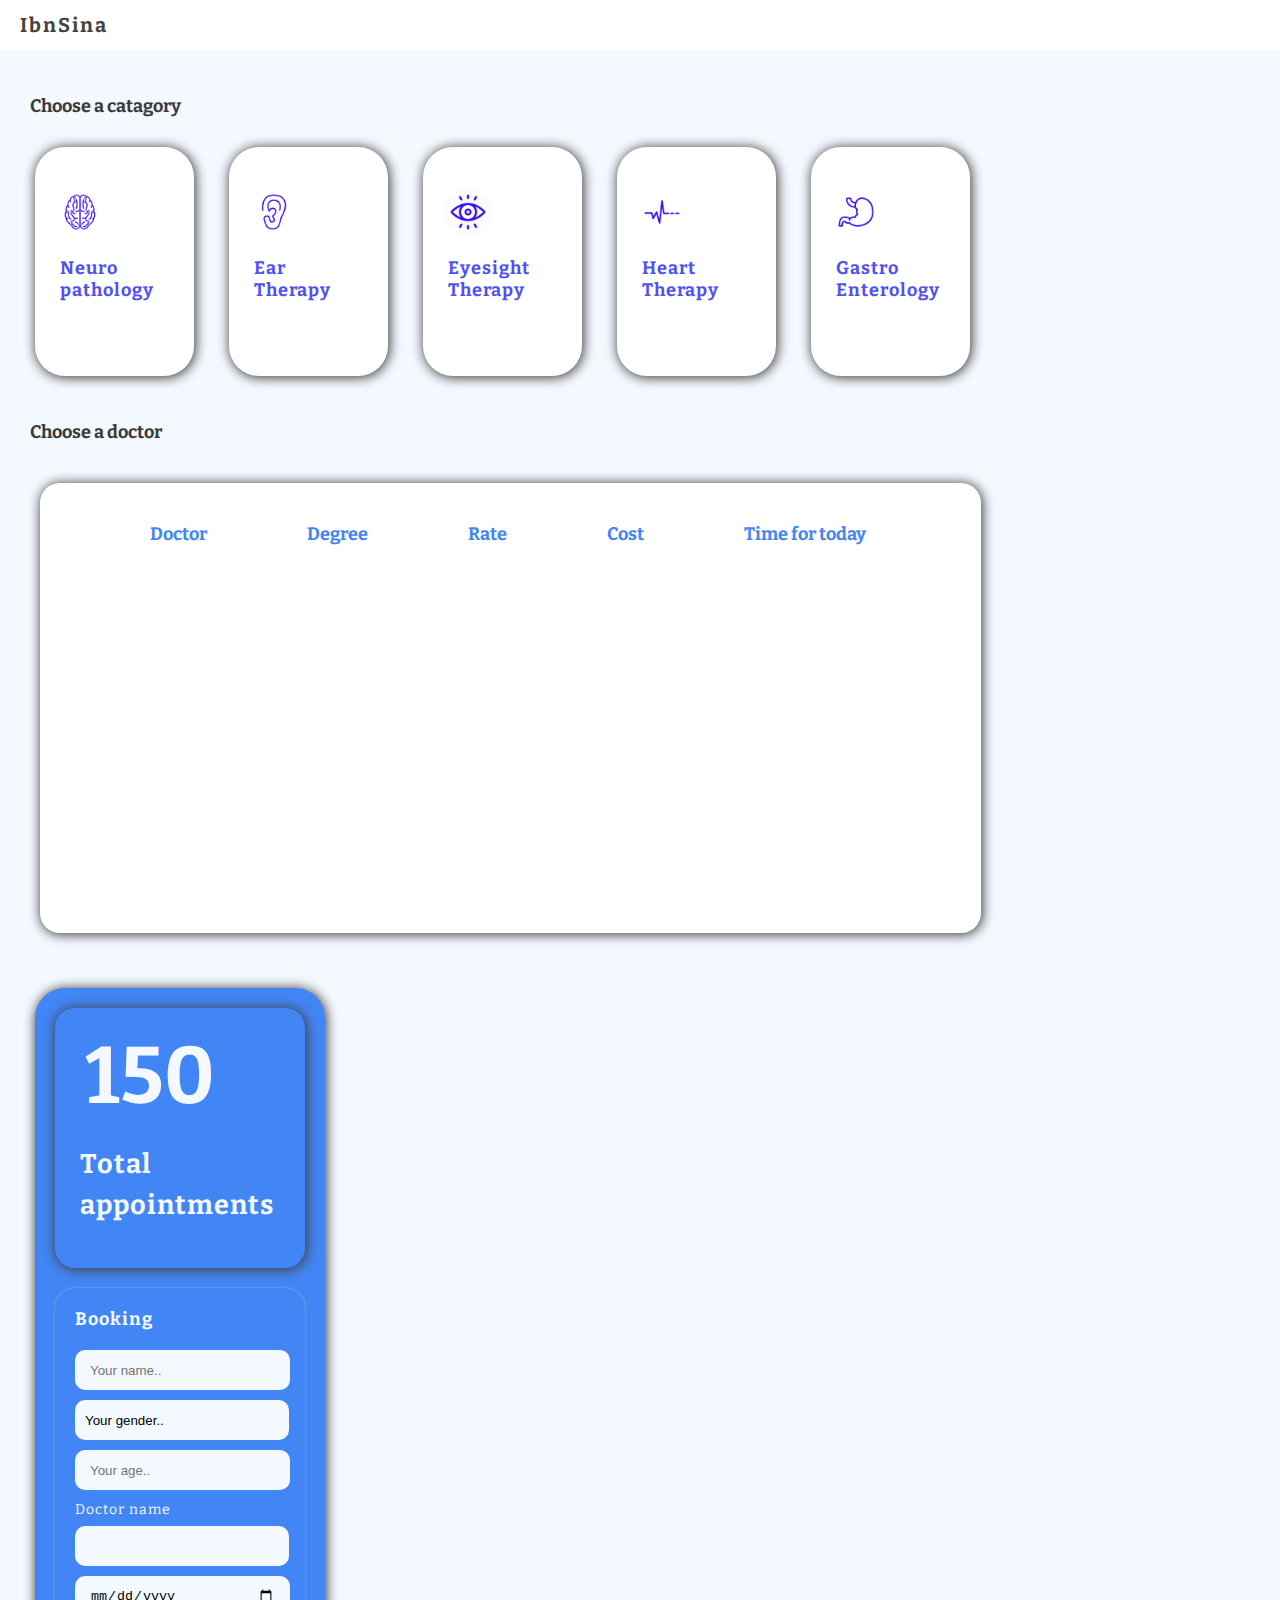
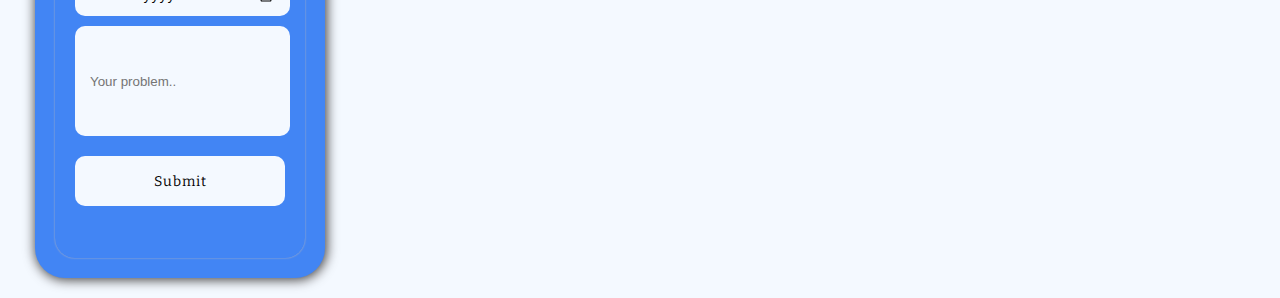
<file: pages/home-page/index.html>
<!DOCTYPE html>
<html lang="en">

<head>
    <meta charset="UTF-8">
    <meta name="viewport" content="width=device-width, initial-scale=1.0">
    <link rel="stylesheet" href="style.css">
    <link rel="preconnect" href="https://fonts.gstatic.com">
    <!-- title font -->
    <link href="https://fonts.googleapis.com/css2?family=Bitter:wght@700;800&display=swap" rel="stylesheet">
    <!-- page font  -->
    <link rel="preconnect" href="https://fonts.gstatic.com">
<link href="https://fonts.googleapis.com/css2?family=Bitter:wght@500&family=RocknRoll+One&display=swap" rel="stylesheet">
    <title>Document</title>
</head>

<body id="top">
  <nav class="app-bar">
    <ul>
      <li id="title"><a href="index.html">
          <h1>IbnSina</h1>
        </a></li>
      <!-- <li id="search-field"><input type="Search" placeholder=" Search "></li>
                <li id="user-info"> <a href="#"> <div></div> <p>D.Ibn Sina</p> </a> </li>
                 -->

    </ul>
  </nav>
  <div class="main">


    <h3 id="chose-category">Choose a catagory</h2>



      <div class="category">
        <ul class="catagories">


          <li id="Neuropathology" href="#" tabindex="1">
            <div></div>
            <h3>Neuro pathology</h3>
          </li>


          <li id="EarTherapy" href="#" tabindex="2">
            <div></div>
            <h3>Ear Therapy</h3>
          </li>



          <li id="EyesightTherapy" href="#" tabindex="3">
            <div></div>
            <h3>Eyesight Therapy</h3>
          </li>



          <li id="HeartTherapy" href="#" tabindex="4">
            <div></div>
            <h3>Heart Therapy</h3>
          </li>



          <li id="GastroEnterology" href="#" tabindex="5">
            <div></div>
            <h3>Gastro Enterology</h3>
          </li>


        </ul>
      </div>

      <h3 id="chose-doctor">Choose a doctor</h2>

        <table id="doctor-details" CELLSPACING=0 style="text-align: center;">




          <tr>

            <th>Doctor</th>
            <th>Degree</th>
            <th>Rate</th>
            <th>Cost</th>
            <th>Time for today</th>


          </tr>

        </table>
  </div> <!-- end of main -->



  <div class="side-bar">
    <div id="total-appointments">
      <!-- going to put here some whelcome-message or something like that? -->
      <h1 id="totalAppointments"></h1>
      <h3>Total appointments</h3>
    </div>

    <div id="booking">
      <h2>Booking</h2>
      <form id="booking-form">

        <input type="text" id="pname" placeholder="Your name..">
        <select type="text" id="gender" placeholder="Your gender..">
          <option>Your gender..</option>
          <option>Male</option>
          <option>Female</option>
        </select>
        <input type="number" id="age" min="13" max="90" placeholder="Your age..">

        <label for="country">Doctor name</label>
        <div id="size-box"></div>
        <select type="text" id="chooseDoctor" placeholder="Choose a doctor">

        </select>

        <input id="appDate" type="date" min="">

        <input type="text" id="your-problem" placeholder="Your problem..">

        <input type="submit" id="submit" value="Submit">
      </form>
    </div>
  </div>
  <script type="text/javascript" src="../../js/doctorObject.js"></script>
  <script type="text/javascript" src="../../js/controlDoctorObject.js"></script>
  <script type="text/javascript" src="../../js/hTableControl.js"></script>
  <script type="text/javascript" src="../../js/montlyReports.js"></script>
  <script type="text/javascript" src="../../js/catagory.js"></script>
  <script type="text/javascript" src="../../js/bookingFormControl.js"></script>

  <!-- <script type="text/javascript" src="../../mvc-js/doctorObject.js"></script>
<script type="text/javascript" src="../../mvc-js/home-screen/main.js"></script>    -->
</body>

</html>
</file>
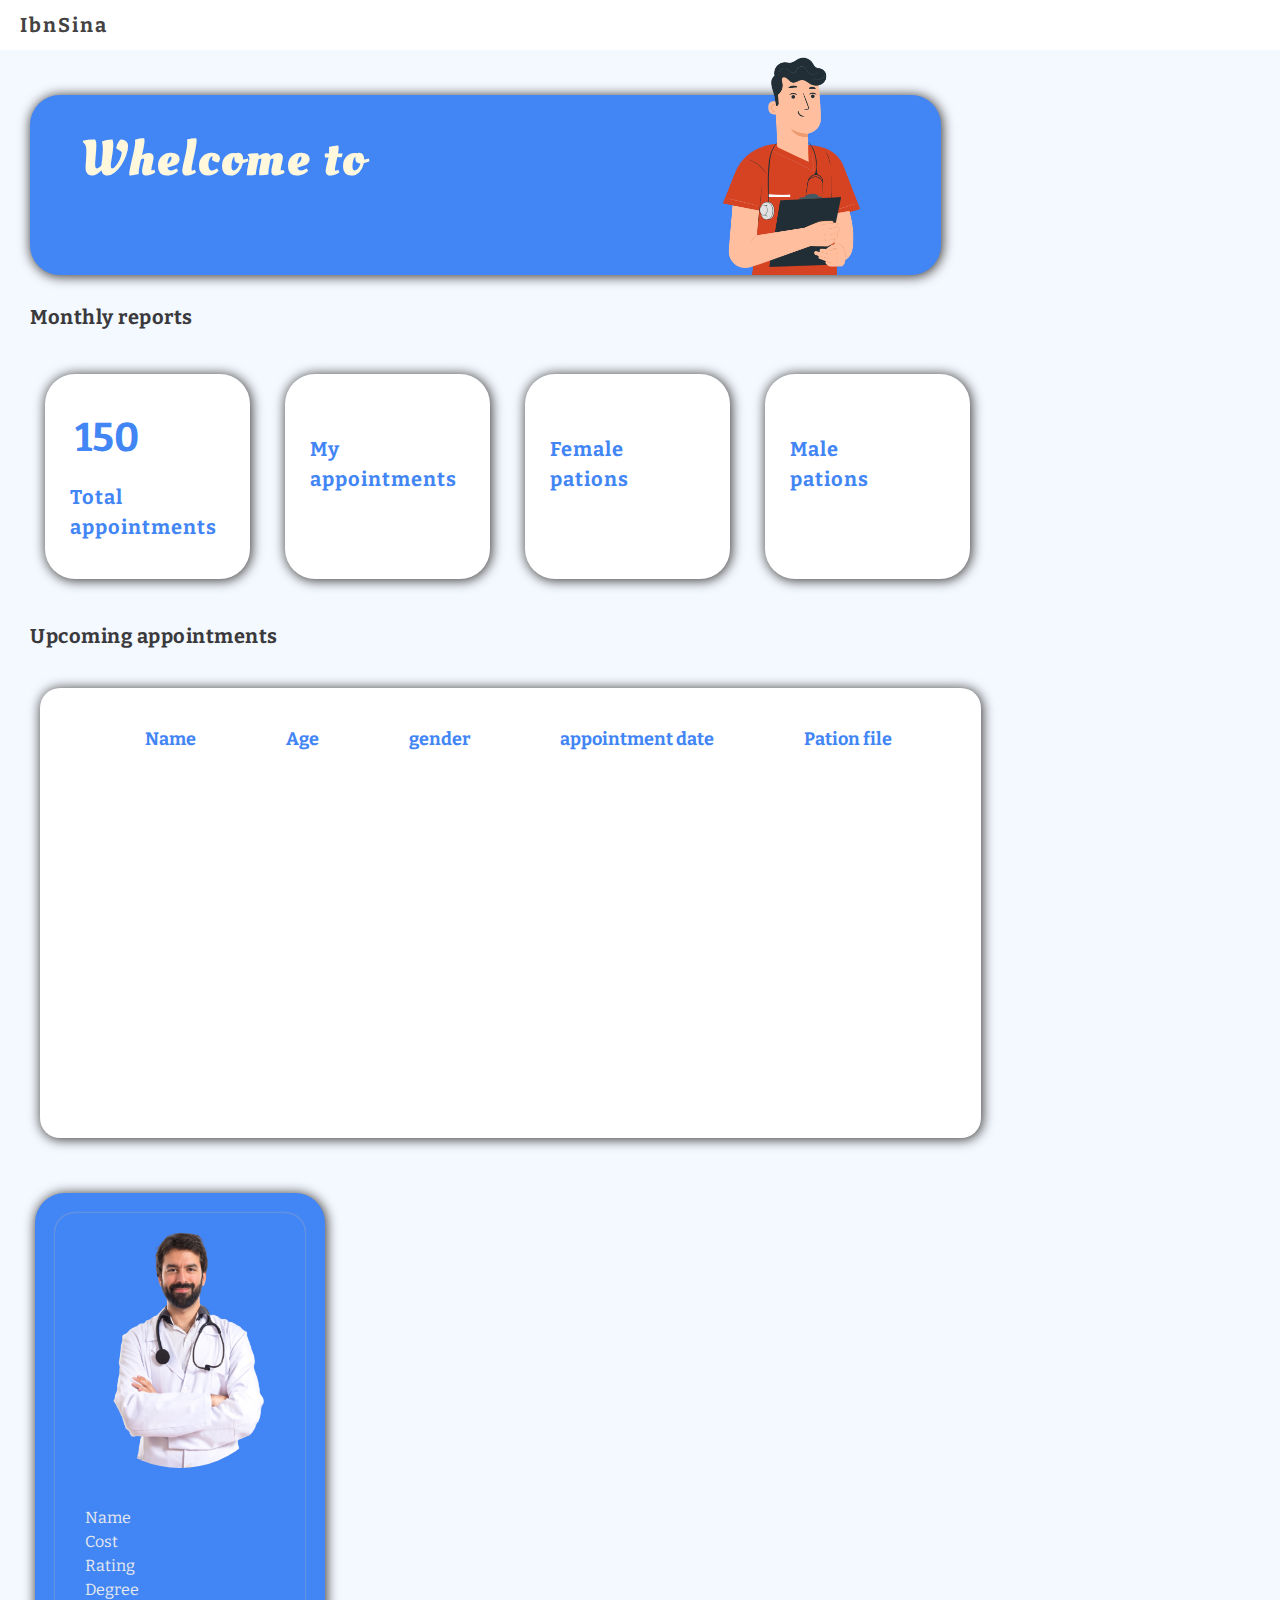
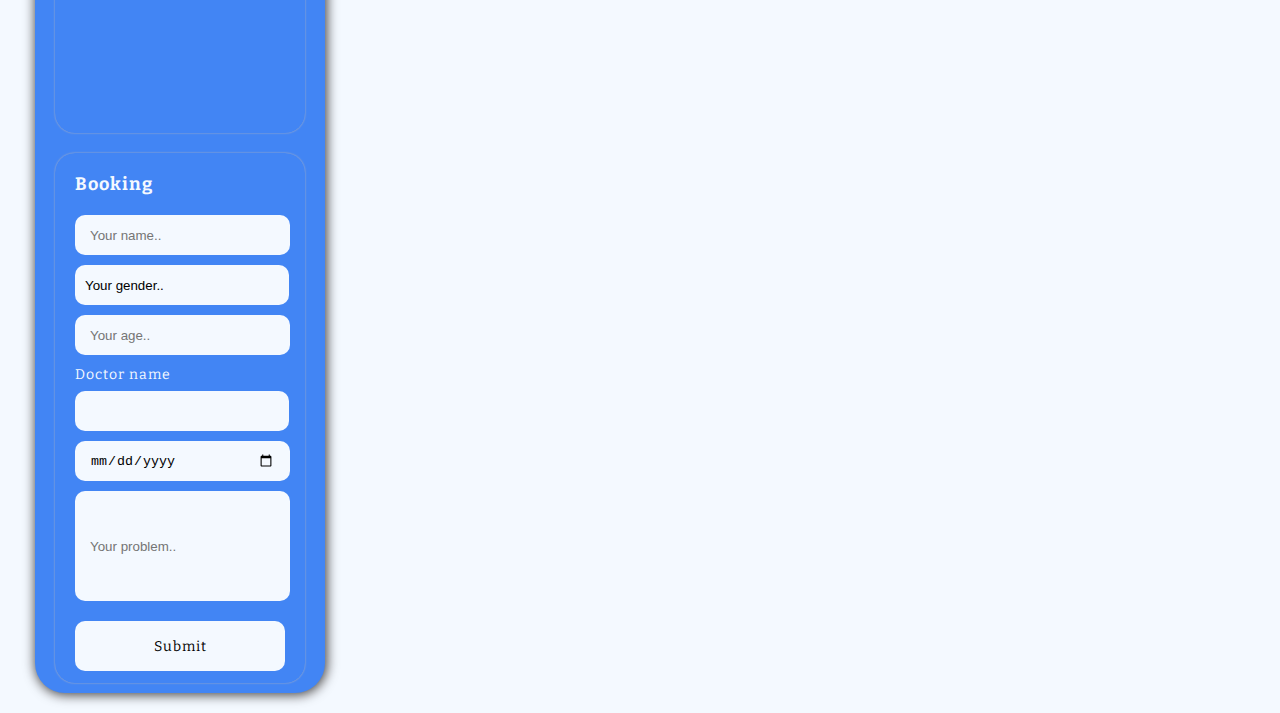
<file: pages/profile-page/index.html>
<!DOCTYPE html>
<html lang="en">

<head>
  <meta charset="UTF-8">
  <meta name="viewport" content="width=device-width, initial-scale=1.0">
  <link rel="stylesheet" href="style.css">
  <link rel="preconnect" href="https://fonts.gstatic.com">
  <!-- title font -->
  <link href="https://fonts.googleapis.com/css2?family=Bitter:wght@700;800&display=swap" rel="stylesheet">
  <!-- page font -->
  <link rel="preconnect" href="https://fonts.gstatic.com">
  <link href="https://fonts.googleapis.com/css2?family=Bitter:wght@500&family=RocknRoll+One&display=swap"
    rel="stylesheet">
  <link rel="preconnect" href="https://fonts.gstatic.com">
  <link href="https://fonts.googleapis.com/css2?family=Oleo+Script&display=swap" rel="stylesheet">
  <title>Document</title>
</head>

<body>
  <nav class="app-bar">
    <ul>
      <li id="title"><a href="../home-page/index.html">
          <h1>IbnSina</h1>
        </a></li>
      <!-- <li id="search-field"><input type="Search" placeholder=" Search "></li>
                <li id="user-info"> <a href="#"> <div></div> <p>D.Ibn Sina</p> </a> </li> -->


    </ul>
  </nav>
  <div class="main">

    <div class="whelcome-message-container">
      <div class="message">
        <h1 class="whelcome-message">Whelcome to</h1>
        <h3 id="doctor-name" class="doctor-name"></h3>

      </div>
      <div class="doctor-vector"></div>
    </div>


    <h2 id="monthly-reports">Monthly reports</h2>



    <div id="reports">
      <ul>


        <li href="#">
          <h1 id="totalAppointments"></h1>
          <h3>Total appointments</h3>
        </li>


        <li href="#">
          <h1 id="myAppointments"></h1>
          <h3>My appointments</h3>
        </li>



        <li href="#">
          <h1 id="femalePations"></h1>
          <h3>Female
            pations
          </h3>
        </li>

        <li href="#">
          <h1 id="malePations"></h1>
          <h3>Male
            pations</h3>
        </li>

      </ul>
    </div>

    <h3 id="Upcoming-appointments-text">Upcoming appointments</h2>

      <table id="Upcoming-appointments" CELLSPACING=0>
        <tr>

          <th>Name</th>
          <th>Age</th>
          <th>gender</th>
          <th>appointment
            date</th>
          <th>Pation file</th>

        </tr>





      </table>
  </div> <!-- end of main -->




  <div class="side-bar">
    <div id="doctor-profile">
      <div id="doctor-image"></div>

      <div id="doctor-details">
        <label for="name">Name </label>
        <h3 id="name"></h3>
        <label for="rate">Cost</label>
        <h3 id="cost"></h3>
        <label for="rate">Rating</label>
        <h3 id="rate"></h3>
        <label for="degree">Degree</label>
        <h3 id="degree"> </h3>

      </div>
    </div>

    <div id="booking">
      <h2>Booking</h2>
      <form id="booking-form">

        <input type="text" id="pname" placeholder="Your name..">
        <select type="text" id="gender" placeholder="Your gender..">
          <option>Your gender..</option>
          <option>Male</option>
          <option>Female</option>
        </select>
        <input type="number" id="age" min="13" max="90" placeholder="Your age..">

        <label for="country">Doctor name</label>
        <div id="size-box"></div>
        <select type="text" id="chooseDoctor" placeholder="Choose a doctor">

        </select>

        <input id="appDate" type="date" min="">

        <input type="text" id="your-problem" placeholder="Your problem..">

        <input type="submit" id="submit" value="Submit">
      </form>
    </div>
  </div>

  <script type="text/javascript" src="../../js/doctorObject.js"></script>
  <script type="text/javascript" src="../../js/controlDoctorObject.js"></script>
  <script type="text/javascript" src="../../js/montlyReports.js"></script>
  <script type="text/javascript" src="../../js/pTableControl.js"></script>
  <script type="text/javascript" src="../../js/bookingFormControl.js"></script>
  <script type="text/javascript" src="../../js/sideBarDoctroDetails.js"></script>
  <script type="text/javascript" src="../../js/whelcomeMessage.js"></script>

  <!-- <script type="text/javascript" src="../../mvc-js/doctorObject.js"></script>
<script type="text/javascript" src="../../mvc-js/profile screen/main.js"></script>       -->





</body>

</html>
</file>
<file: pages/home-page/style.css>
*{
    margin: 0;
    padding: 0;
}

body{
    background-color: #f4f9ff;

}



.app-bar{
    width: 100%;
    height: 50px;
    margin-bottom: 15px;
}
.app-bar ul{
    display: flex;
    width: 100%;
    height: 100%;
    background-color: #ffffff;
    align-items: center;
}
.app-bar ul title{
    list-style: none;
    width: 0px;
}
.app-bar ul li{
    list-style: none;
}
.app-bar ul li a{
    text-decoration: none;
   
    color: #4d4b4b;
    padding: 0 20px;
}
.app-bar ul #title a h1{
    text-decoration: none;
    font-size: 20px;
    letter-spacing: 2px;
    font-family: 'Bitter', serif;
    font-weight: bold;
    color: #444242;
    padding: 0 20px;
}



.app-bar ul #search-field{
    width: 100%;
}
.app-bar ul #search-field input{
    padding: 0 50px;
    color: rgb(113, 113, 117);
    font-weight: normal;
    font-size: 13px;
    font-family: 'Bitter', serif;
    display: flex;
    width: 100%;
    height: 30px;
    border-radius: 10px;
    border-width: 0px;
    outline: none;
    background-color: #f4f9ff;
    background-repeat: no-repeat;
    background-image: url("icons/loupe.png");
    background-size: 20px;
    background-position: left;
    background-position-x: 15px;
    

}


.app-bar ul #user-info {
    width:200px;
}
.app-bar ul #user-info a{
    margin-left: 20px;
    padding-left: 0px;
    padding-right: 0px;
    display: inline-flex;
}
.app-bar ul #user-info a div {
    background-color: #4285f4;
    border-radius: 450%;
    width: 30px;
    height: 30px;
}
.app-bar ul #user-info a p {
    margin-left: 10px;
    align-self: center;
    color: rgb(58, 58, 61);
    font-weight: normal;
    font-size: 18px;
    font-family: 'Bitter', serif;
    

}

.main{
    float: left;
    width: max-content;
}

#chose-category, #chose-doctor{
    margin: 30px;
    margin-bottom: 15px;
    color: rgb(58, 58, 61);
    font-weight: bold;
    font-size: 18px;
    align-self: start;
    font-family: 'Bitter', serif;
}


  ::-webkit-scrollbar{
      display: none;
  }
  .category {
      width: 100%;
      margin-right: 20px;
  }
.category ul{
    display: flex;
    overflow-x: scroll;
    

}
.category ul li:hover{
    background-color: #4285f4;
    color: #eeecfe;
    cursor:pointer;
    
}
.category ul li:focus {
    
    outline: none;
    background-color: #4285f4;
    color: #eeecfe;
    cursor:pointer;
    
}


.category ul li{
    background-color: #ffffff;
    color: #4f51f6;
    margin-left: 35px;
    padding-top: 40px;
    padding-left: 20px;
    margin-bottom: 15px;
    margin-top: 15px;
    width: 139px;
    height: 189px;
    list-style: none;
    border-radius: 30px;
    box-shadow: 1px 1px 12px 1px #444242;
}

.category ul li  div{
    background-size: 50px;
    background-repeat: no-repeat;
    width: 50px;
    height: 50px;
    border-radius: 50px;
    margin-bottom: 20px;
}
.category ul li:nth-child(1)  div{
    background-image: url("icons/brain.png");
   
}
.category ul li:nth-child(2)  div{
    background-image: url("icons/ear.png");
   
}
.category ul li:nth-child(3)  div{
    background-image: url("icons/eye.png");
   
}
.category ul li:nth-child(4)  div{
    background-image: url("icons/heartbeat.png");
   
}
.category ul li:nth-child(5)  div{
    background-image: url("icons/stomach.png");
   
}
.category ul  li  h3{
    font-size: 18px;
    max-width: 110px;
    margin-top: 10px;
    margin-left: 5px;
    letter-spacing: 1px;
    overflow-wrap: break-word;
    font-family: 'Bitter', serif;

}


#doctor-details  {
    width: 95%;
    margin-left: 35px;
    border-radius: 20px;
    padding: 20px;
    padding-left: 60px;
    padding-top: 0;
    margin: 40px;
    background-color: #ffffff;
    text-align:center;
    box-shadow: 1px 1px 12px 1px #444242;
    overflow-y:scroll;
    height:450px;
    display:block;
    
}
#doctor-details  tr th{
    text-align: center;
    padding: 15px 0px 30px;
    font-family: 'Bitter', serif;
    color: #4285f4;
    font-size: 18px;
    padding-inline: 50px;
    position: sticky;
    top: 0;
    padding-top: 40px;
    background-color: #ffffff;
    
    
    
}


#doctor-details .table-data:hover{
    cursor:pointer;
    background-color:#eee8e8;
}
#doctor-details .table-data a{
    width: 100%;
    height: 100%;
    background-color: #696bf0;
}
#doctor-details  tr .name p{
    width: 130px;
    
    text-align: start;
    overflow-wrap: break-word;

}
#doctor-details  tr td{
    height: 40px;
    padding: 10px;
    font-size: 16px;
    letter-spacing: 1px;
    overflow-wrap: break-word;
    font-family: 'Bitter', serif;
}
/* #doctor-details  tr .name{
    display:inline-block;

}
#doctor-details  tr .name p{
    display: block;
    float: right;
    padding-top: 10px;
    font-size: 16px;
    letter-spacing: 1px;
    font-family: 'Bitter', serif;
}
#doctor-details  tr .name div{
    float: left;
    width: 40px;
    height: 40px;
    
    background-color: #b3b5d4;
    border-radius: 20px;
    margin-right: 20px;
    
} */
#doctor-details  tr .time-for-today {
    display:inline-block;
    
}
#doctor-details  tr .time-for-today div {
    text-align: center;
    width: fit-content;
    height: fit-content;
    border-radius: 15px;
    font-size: 16px;
    letter-spacing: 1px;
    font-family: 'Bitter', serif;
    margin-top: 5px;
    margin-right: 15px;
    padding: 8px 15px 8px;
    color: #edeafe;
    background-color: #4285f4;
    float: right;
    width: 50px;
}



.side-bar{
    display: inline-block;
    box-shadow: 1px 1px 12px 1px #444242;
    background-color: #4285f4;
    margin: 15px 35px 20px;
    border-radius: 30px;
    width: 250px;
    height:fit-content;
    padding: 20px;
    
}
.side-bar #total-appointments{
    border-radius: 20px;
    height: 220px;
    box-shadow: 0px 0px 2px 0px #beb8b8;
    background-color: #4285f4;
    padding: 20px;
    box-shadow: 1px 1px 12px 1px #444242;
}

.side-bar #total-appointments h1{
    
    color: #f4f9ff;
    margin-left: 10px;
    margin-bottom: 20px;
    font-size: 80px;
    font-family: 'Bitter', serif;

}


.side-bar #total-appointments h3{
    font-size: 27px;
    color: #f4f9ff;
    max-width: 200px;
    margin-top: 10px;
    margin-left: 5px;
    white-space: pre-line;
    letter-spacing: 1px;
    line-height: 1.5;
    overflow-wrap: break-word;
    font-family: 'Bitter', serif;
    

}


.side-bar #booking{
    border-radius: 20px;
    height: 530px;
    box-shadow: 0px 0px 2px 0px #beb8b8;
    background-color: #4285f4;
    padding: 20px;
    margin-top: 20px;
}
.side-bar #booking h2{
    
    font-size: 18px;
    letter-spacing: 1px;
    color: #f4f9ff;
    font-family: 'Bitter', serif;
    display: inline;
    
}
.side-bar #booking #booking-form{
    margin-top: 20px;
}
.side-bar #booking #booking-form input {
    height: 10px;
    width: 88%;
    border-radius: 10px;
    border: none;
    outline: none;
    margin-bottom: 10px;
    padding: 15px;
    background-color: #f4f9ff;
}
.side-bar #booking #booking-form label {
    color: #f4f9ff;
    font-size: 14px;
    letter-spacing: 1px;
    font-family: 'Bitter', serif;
    
}
.side-bar #booking #booking-form #size-box{
    height: 8px;

}

.side-bar #booking #booking-form select {
    appearance: none;
-webkit-appearance: none;
-moz-appearance: none;

    height: 40px;
    width: 102%;
    border-radius: 10px;
    border: none;
    outline: none;
    margin-bottom: 10px;
    padding:10px;
    background-color: #f4f9ff;
    outline: none;
}
.side-bar #booking #booking-form #your-problem {
    height: 80px;
  
    
    
}
.side-bar #booking #booking-form #submit {
    width: 100%;
    height: 50px;
    margin-top: 10px;
    background-color:  #f4f9ff;
    font-size: 14px;
    letter-spacing: 1px;
    font-family: 'Bitter', serif;
}
.side-bar #booking #booking-form #submit:hover {
    background-color:  #b6d4f3;
    
}
</file>
<file: pages/profile-page/style.css>
*{
    margin: 0;
    padding: 0;
}

body{
    background-color: #f4f9ff;
}



.app-bar{
    width: 100%;
    height: 50px;
    margin-bottom: 15px;
}
.app-bar ul{
    display: flex;
    width: 100%;
    height: 100%;
    background-color: #ffffff;
    align-items: center;
}
.app-bar ul title{
    list-style: none;
    width: 0px;
}
.app-bar ul li{
    list-style: none;
}
.app-bar ul li a{
    text-decoration: none;
   
    color: #4d4b4b;
    padding: 0 20px;
}
.app-bar ul #title a h1{
    text-decoration: none;
    font-size: 20px;
    letter-spacing: 2px;
    font-family: 'Bitter', serif;
    font-weight: bold;
    color: #444242;
    padding: 0 20px;
}



.app-bar ul #search-field{
    width: 100%;
}
.app-bar ul #search-field input{
    padding: 0 50px;
    color: rgb(113, 113, 117);
    font-weight: normal;
    font-size: 13px;
    font-family: 'Bitter', serif;
    display: flex;
    width: 100%;
    height: 30px;
    border-radius: 10px;
    border-width: 0px;
    outline: none;
    background-color: #f4f9ff;
    background-image: url("icons/loupe.png");
    background-size: 20px;
    background-position: left;
    background-position-x: 15px;
    background-repeat: no-repeat;

}


.app-bar ul #user-info {
    width:200px;
}
.app-bar ul #user-info a{
    margin-left: 20px;
    padding-left: 0px;
    padding-right: 0px;
    display: inline-flex;
}
.app-bar ul #user-info a div {
    background-color: #4285f4;
    border-radius: 450%;
    width: 30px;
    height: 30px;
}
.app-bar ul #user-info a p {
    margin-left: 10px;
    align-self: center;
    color: rgb(58, 58, 61);
    font-weight: normal;
    font-size: 18px;
    font-family: 'Bitter', serif;
    

}

.main{
    float: left;
    width: max-content;
}

.whelcome-message-container{
    width: 92%;
    height: 180px;
    background-color: #4285f4;
    margin: 30px;
    border-radius: 30px;
    box-shadow: 1px 1px 12px 1px #444242;

}
.whelcome-message-container .message{
    float: left;
    width: fit-content;
    margin: 30px 50px;  
}
.whelcome-message-container .message .whelcome-message{
    color: cornsilk;
    font-size: 50px;
    letter-spacing: 2px;
    font-family: 'Oleo Script', cursive;
    
}
.whelcome-message-container .message .doctor-name{
    
    margin-left: 10px;
    margin-top: 5px;
    font-size: 40px;
    letter-spacing: 2px;
    font-family: 'Oleo Script', cursive;
    color: cornsilk;

}
.whelcome-message-container .doctor-vector{ 
    width: 140px;
    height: 220px;
    background-image: url("icons/m-doctor.png");
    background-size: 100%;
    background-repeat: no-repeat;
    float: right;
    margin-right: 80px;
    position: relative;
    bottom: 40px;
}



#monthly-reports , #Upcoming-appointments-text{
    margin: 30px;
    color: rgb(58, 58, 61);
    font-weight: bold;
    font-size: 20px;
    letter-spacing: 0.5px;
    align-self: start;
    font-family: 'Bitter', serif;
}


  ::-webkit-scrollbar{
      display: none;
  }
  #reports{
      width: 100%;
      margin-right: 20px;
      margin-left: 10px;
      margin-bottom: 20px;
      
  }
  #reports ul{
    display: flex;
    overflow-x: scroll;
    

}


#reports ul li{
    background-color: #ffffff;
    color: #4285f4;
    margin-left: 35px;
    padding-top: 40px;
    padding-left: 20px;
    padding-bottom: 20px;
    margin-bottom: 15px;
    margin-top: 15px;
    width: 185px;
    height: 145px;
    list-style: none;
    border-radius: 30px;
    box-shadow: 1px 1px 12px 1px #444242;
}

#reports ul li  h1{
    margin-left: 10px;
    margin-bottom: 20px;
    font-size: 40px;
    font-family: 'Bitter', serif;

}

#reports ul  li  h3{
    font-size: 20px;
    max-width: 150px;
    margin-top: 10px;
    margin-left: 5px;
    white-space: pre-line;
    letter-spacing: 1px;
    line-height: 1.5;
    overflow-wrap: break-word;
    font-family: 'Bitter', serif;

}




#Upcoming-appointments  {
    width: 95%;
    margin-left: 35px;
    border-radius: 20px;
    padding: 20px;
    padding-right: 0px;
    padding-left: 60px;
    padding-top: 0;
    margin: 40px;
    background-color: #ffffff;
    text-align:center;
    box-shadow: 1px 1px 12px 1px #444242;
    overflow-y:scroll;
    height:450px;
    display:block;

    
    
}
#Upcoming-appointments  tr th{
    text-align: center;
    padding: 15px 0px 30px;
    font-family: 'Bitter', serif;
    color: #4285f4;
    background-color: #ffffff;
    font-size: 18px;
    padding-inline: 45px;
    position: sticky;
    top: 0;
    padding-top: 40px;
    
}

#Upcoming-appointments tr td{
    padding-bottom: 30px;
    font-family: 'Bitter', serif;
    font-size: 18px;
    align-content: center;
    align-items: center;
    text-align: center;
    width: fit-content;
    max-width: 80px;
    height: 30px;
 
}
#Upcoming-appointments tr .pAge{
    
    width: 20px;
    
    
 
}
#Upcoming-appointments tr .pGender{
    
    width: 20px;
    
    
 
}
#Upcoming-appointments tr .file div{
    display: flex;
    justify-content: center;

}
#Upcoming-appointments tr .file .pation-file, .add-file{
   width: 60px;
   height: 40px;
   line-height: 30px; 
    background-repeat: no-repeat;
    background-position: center;
    background-size: 30px;
    
}
#Upcoming-appointments tr .file .pation-file{
    background-image: url("icons/file.png");
}
#Upcoming-appointments tr .file .add-file{
    background-image: url("icons/add-file.png");
}
#Upcoming-appointments tr .file .add-file input{
    width: 40px;
   height: 40px;
   outline: none;
   display: block;
   opacity: 0;
}


#Upcoming-appointments tr .file div .add-file:hover{
    
    background-size: 40px;

 }
 #Upcoming-appointments tr .file div .pation-file:hover{
    
    background-size: 40px;

 }



.side-bar{
    display: inline-block;
    box-shadow: 1px 1px 12px 1px #444242;
    background-color: #4285f4;
    margin: 15px 35px 20px;
    border-radius: 30px;
    width: 250px;
    height:1060px;
    padding: 20px;
    
}
.side-bar #doctor-profile{
    border-radius: 20px;
    height: 480px;
    box-shadow: 0px 0px 2px 0px #beb8b8;
    background-color: #4285f4;
    padding: 20px;
}
.side-bar #doctor-profile #doctor-image{
    width: 200px;
    height: 235px;
    margin: auto;
    border-radius: 200px;
    background-position: center;
    position: relative;
    margin-bottom: 20px;
    background-repeat: no-repeat;
    background-size: 300px;
    background-image: url("icons/doctor.png");

}
.side-bar #doctor-profile #doctor-details {
    margin-left: 10px;
    margin-top: 40px;
}
.side-bar #doctor-profile #doctor-details label{
    color: #e7eaee;
    font-family: 'Bitter', serif;
}
.side-bar #doctor-profile #doctor-details h3{
    margin:5px;
    color: #f4f9ff;
    font-family: 'Bitter', serif;
}

.side-bar #booking{
    border-radius: 20px;
    height: 490px;
    box-shadow: 0px 0px 2px 0px #beb8b8;
    background-color: #4285f4;
    padding: 20px;
    margin-top: 20px;
}
.side-bar #booking h2{
    
    font-size: 18px;
    letter-spacing: 1px;
    color: #f4f9ff;
    font-family: 'Bitter', serif;
    display: inline;
    
}
.side-bar #booking #booking-form{
    margin-top: 20px;
}
.side-bar #booking #booking-form input {
    height: 10px;
    width: 88%;
    border-radius: 10px;
    border: none;
    outline: none;
    margin-bottom: 10px;
    padding: 15px;
    background-color: #f4f9ff;
}
.side-bar #booking #booking-form label {
    color: #f4f9ff;
    font-size: 14px;
    letter-spacing: 1px;
    font-family: 'Bitter', serif;
    
}
.side-bar #booking #booking-form #size-box{
    height: 8px;

}

.side-bar #booking #booking-form select {
    appearance: none;
-webkit-appearance: none;
-moz-appearance: none;

    height: 40px;
    width: 102%;
    border-radius: 10px;
    border: none;
    outline: none;
    margin-bottom: 10px;
    padding:10px;
    background-color: #f4f9ff;
    outline: none;
}
.side-bar #booking #booking-form #your-problem {
    height: 80px;
  
    
    
}
.side-bar #booking #booking-form #submit {
    width: 100%;
    height: 50px;
    margin-top: 10px;
    background-color:  #f4f9ff;
    font-size: 14px;
    letter-spacing: 1px;
    font-family: 'Bitter', serif;
}
.side-bar #booking #booking-form #submit:hover {
    background-color:  #b6d4f3;
    
}
</file>
